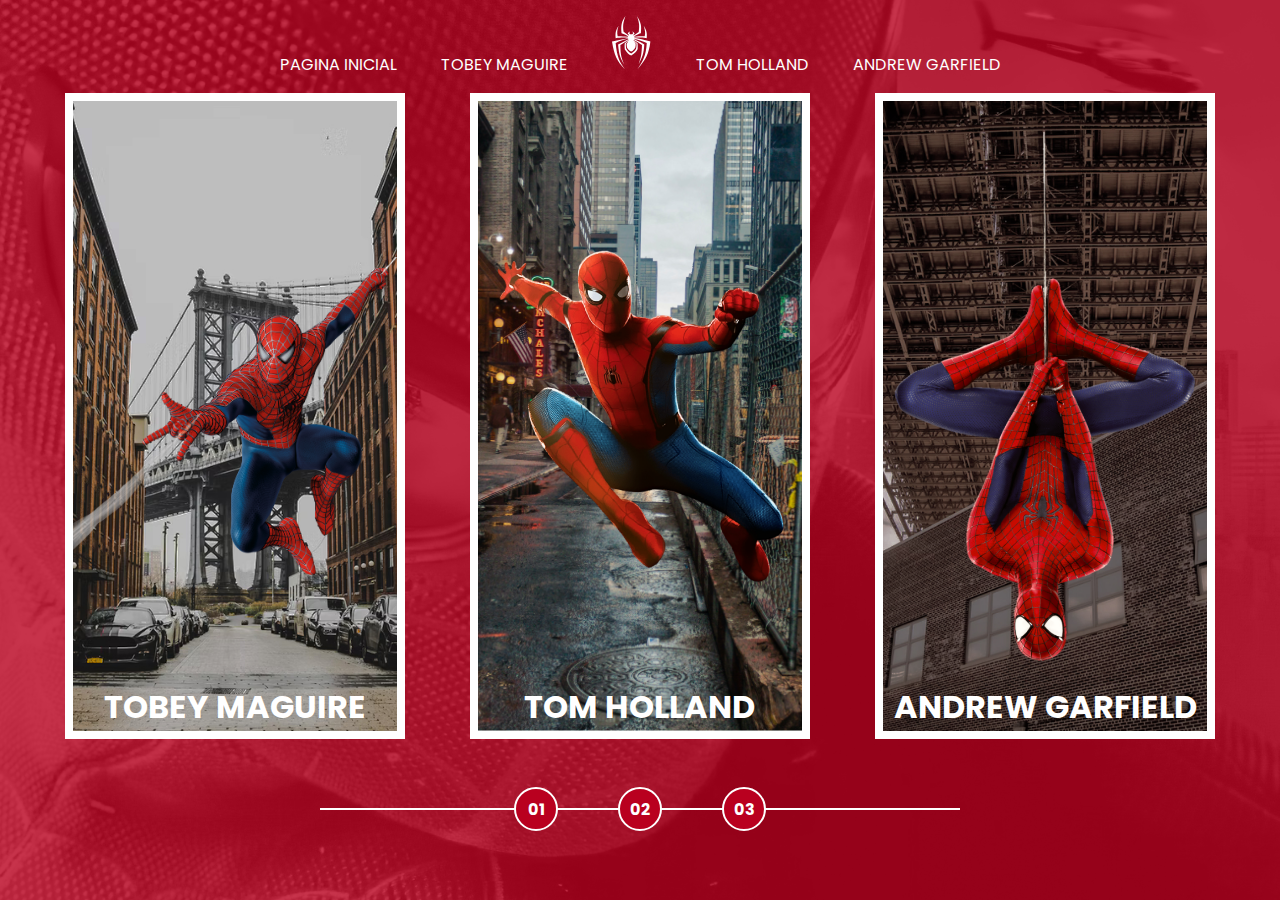
<file: index.html>
<!DOCTYPE html>
<html lang="pt-br">

<head>
  <meta charset="UTF-8">
  <meta name="viewport" content="width=device-width, initial-scale=1.0">

  <link rel="stylesheet" href="/assets/css/home-page-styles.css">
  <title>Spider-Man | Multiversos</title>
  
</head>

<body>
  <nav class="s-menu">
    <ul>
      <li class="s-menu__item">
        <a href="/">Pagina Inicial</a>
      </li>

      <li class="s-menu__item">
        <a href="#">Tobey Maguire</a>
      </li>

      <li class="s-menu__item s-menu__icon">
        <img src="/assets/images/icons/spider.svg" alt="Spider-Man Multiversos">
      </li>

      <li class="s-menu__item">
        <a href="#">Tom Holland</a>
      </li>

      <li class="s-menu__item">
        <a href="#">Andrew Garfield</a>
      </li>
    </ul>
  </nav>

  <div class="s-container">
    <a href="#" class="s-card" id="spider-man-01">
      <img class="s-card__background" src="/assets/images/pic-sm-bg-01.jpg">
      <img class="s-card__image" src="/assets/images/spider-man-01.png" alt="Tobey Maguire">
      <h2 class="s-card__title">Tobey Maguire</h2>
    </a>
    <a href="#" class="s-card" id="spider-man-02">
      <img class="s-card__background" src="/assets/images/pic-sm-bg-02.jpg">
      <img class="s-card__image" src="/assets/images/spider-man-02.png" alt="Tom Holland">
      <h2 class="s-card__title">Tom Holland</h2>
    </a>
    <a href="#" class="s-card" id="spider-man-03">
      <img class="s-card__background" src="/assets/images/pic-sm-bg-03.jpg">
      <img class="s-card__image" src="/assets/images/spider-man-03.png" alt="Andrew Garfield">
      <h2 class="s-card__title">Andrew Garfield</h2>
    </a>
  </div>

  <div class="s-controller">
    <div class="s-controller__button">01</div>
    <div class="s-controller__button">02</div>
    <div class="s-controller__button">03</div>
    <div class="s-controller__line"></div>
  </div>

  <script src="assets/scripts/card-hover-animation.js"></script>
</body>
</html>
</file>
<file: assets/css/home-page-styles.css>
@import url('reset.css');
@import url('global.css');

body {
  background-color: var(--primary-color);
}

body::before {
  content: "";
  background-image: url('/assets/images/spider-man-background.jpg');
  background-repeat: no-repeat;
  background-position: center;
  background-size: cover;
  width: 100%;
  height: 100%;
  position: absolute;
  opacity: 0.2;
  transition: background-image 1s ease-in-out, opacity 1s ease-in-out;
}

.s-menu {
  padding: 1rem 0;
  width: 100%;
  text-align: center;
  position: relative;
}

.s-menu__item {
  display: inline-block;
  text-transform: uppercase;
  margin: 0 1.25rem;
}

.s-menu__icon {
  width: 2.5rem;
  margin: 0 1.25rem;
}

.s-container {
  position: relative;
  display: flex;
  align-items: center;
  justify-content: space-evenly;
}

.s-card {
  border: .5rem solid #fff;
  width: calc(100% / 3 - 8%);
  height: 70vh;
  position: relative;
  transition: filter .5s ease-in-out;
}

.s-card__background {
  width: 100%;
  height: 100%;
  object-fit: cover;
  position: absolute;
  opacity: 1;
  transition: opacity 1s ease-in-out;
}

.s-card__image {
  width: 100%;
  height: 100%;
  object-fit: contain;
  position: relative;
  transition: 1s ease-in-out;
}

.s-card__title {
  font-size: 2rem;
  text-transform: uppercase;
  text-align: center;
  position: absolute;
  width: 100%;
  bottom: 0;
  transition: bottom 1s ease-in-out;
}

.s-controller {
  position: relative;
  display: flex;
  justify-content: center;
  align-items: center;
  margin-top: 3rem;
}

.s-controller__button {
  display: flex;
  align-items: center;
  justify-content: center;
  width: 2.5rem;
  height: 2.5rem;
  border: 2px solid #fff;
  border-radius: 50%;
  background-color: var(--primary-color);
  text-align: center;
  font-size: 1rem;
  font-weight: bold;
  cursor: pointer;
  z-index: 1;
  transition: transform 0.3s ease-in-out;
}

.s-controller__button:hover {
  transform: scale(1.1);
}

.s-controller__button:nth-child(2) {
  margin: 0 3.75rem;
}

.s-controller__line {
  background-color: #fff;
  width: 50%;
  height: 2px;
  position: absolute;
}

.s-card--hovered .s-card__background {
  cursor: pointer;
  opacity: 0;
}

.s-card--hovered .s-card__image {
  transform: scale(1.4);
  filter: drop-shadow(30px 10px 4px rgba(0, 0, 0, .5))
}

body#spider-man-01-hovered::before {
  background-image: url('/assets/images/pic-sm-bg-01.jpg');
}

body#spider-man-02-hovered::before {
  background-image: url('/assets/images/pic-sm-bg-02.jpg');
}

body#spider-man-03-hovered::before {
  background-image: url('/assets/images/pic-sm-bg-03.jpg');
}

body[id^="spider-man-"]::before {
  opacity: 1;
}

body[id^="spider-man-"] .s-card:not(.s-card--hovered) {
  filter: grayscale(100%);
}

.s-card--hovered .s-card__title {
  bottom: 50%;
}
</file>
